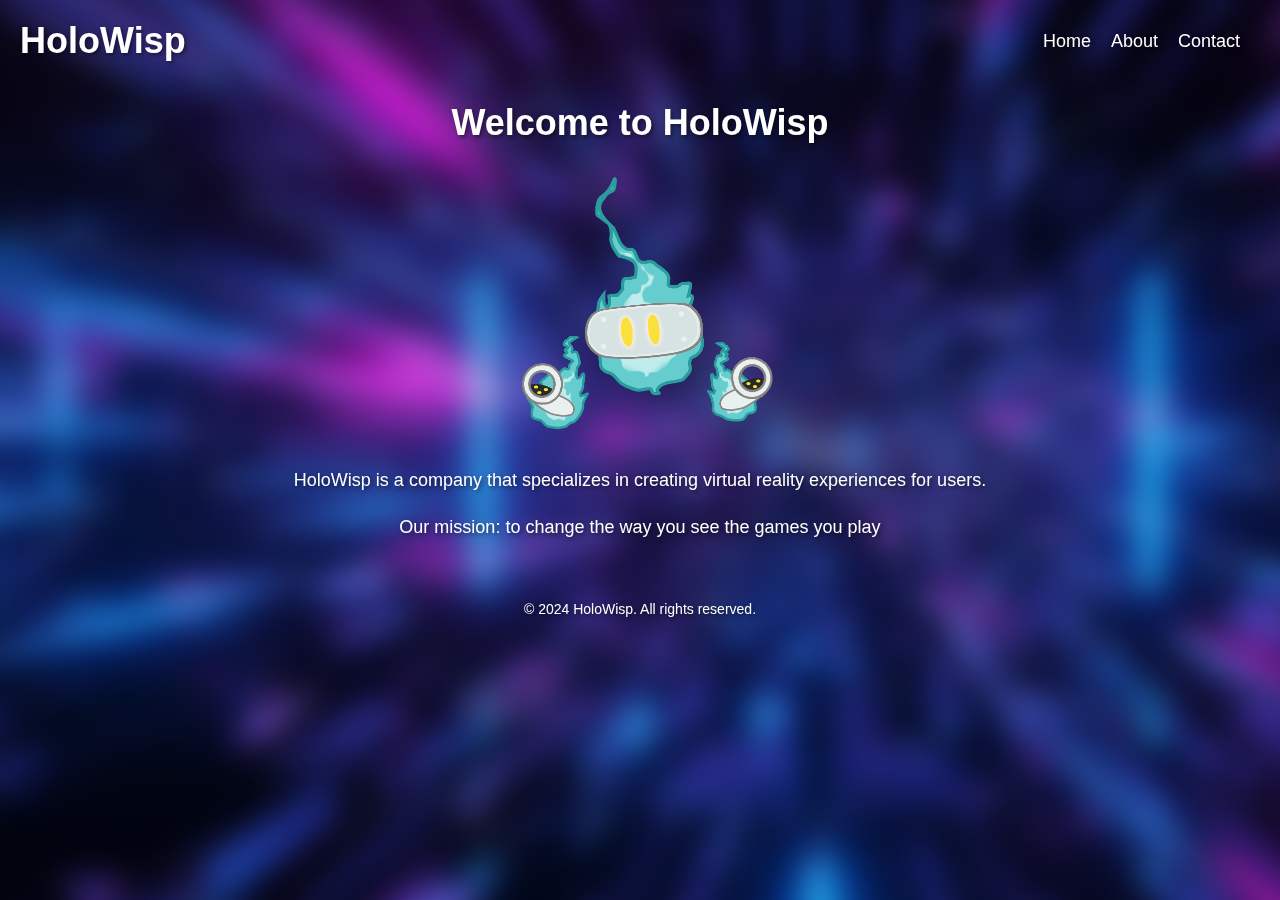
<file: index.html>
<!DOCTYPE html>
<head>
  <html lang="en">
  <meta charset="utf-8">
  <meta name="viewport" content="width=device-width, initial-scale=1.0">
  <title>HoloWisp - Home</title>
  <link href="style.css" rel="stylesheet" />
  <link rel="icon" type="image/png" href="Images/HoloWispLogo.png">
</head>
<body>
  <div class="bg-image"></div>
  <header>
    <h1>HoloWisp</h1>
    <nav>
      <ul>
        <li><a href="index.html">Home</a></li>
        <li><a href="about.html">About</a></li>
        <li><a href="contact.html">Contact</a></li>
      </ul>
    </nav>
  </header>
  <main>
    <h2>Welcome to HoloWisp</h2>
    <img src="Images/HoloWispLogo.png" alt="logo" width=300px>
    <p>HoloWisp is a company that specializes in creating virtual reality experiences for users.</p>
    <p>Our mission: to change the way you see the games you play</p>
  </main>
  <footer>
    <p>&copy; 2024 HoloWisp. All rights reserved.</p>
  </footer>
</body>
</html>
</file>
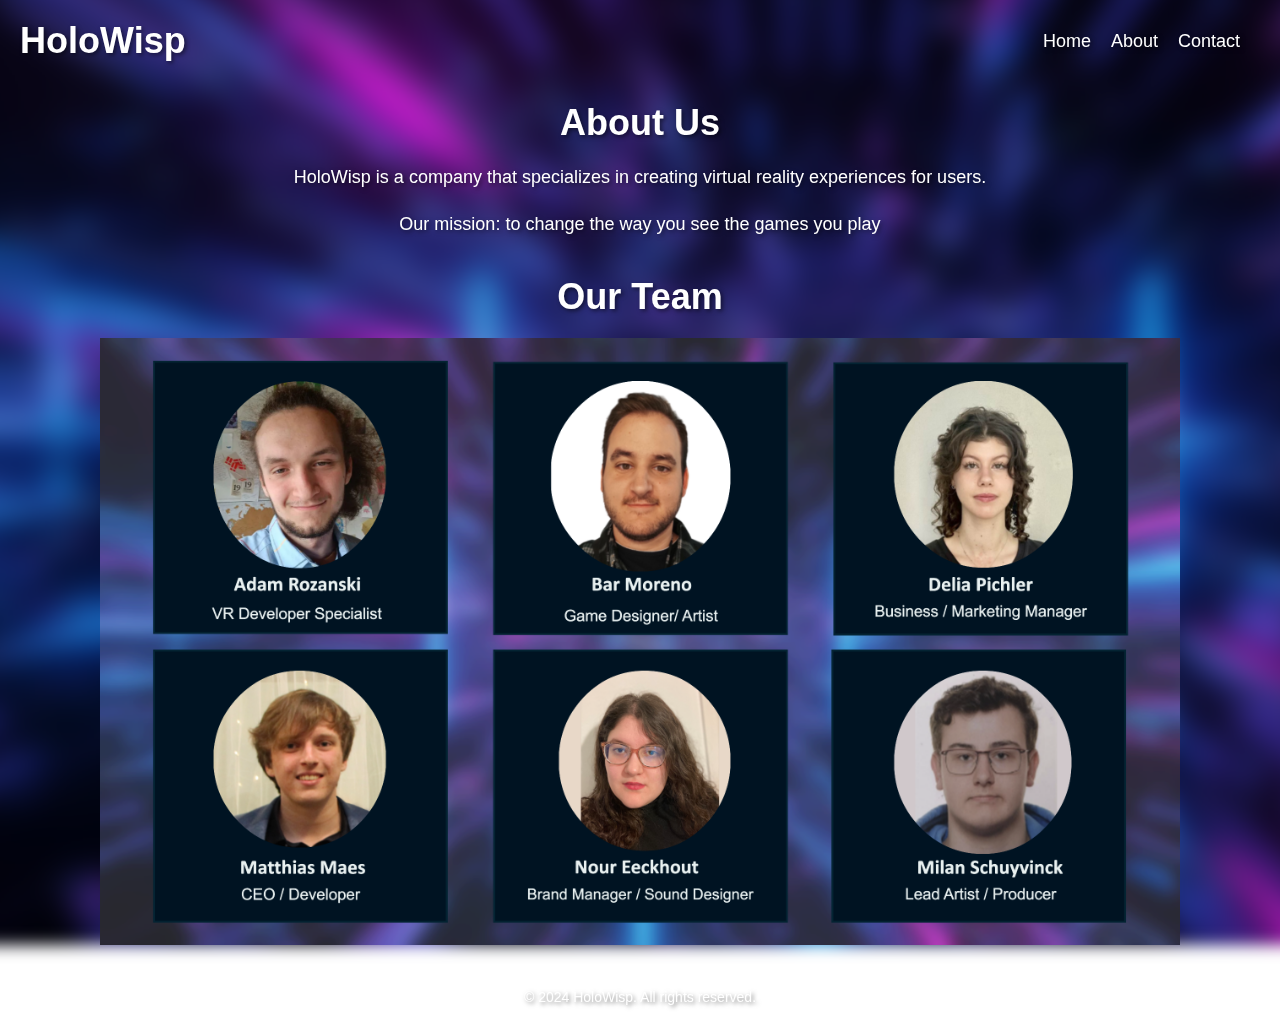
<file: about.html>
<!DOCTYPE html>
<head>
  <html lang="en">
  <meta charset="utf-8">
  <meta name="viewport" content="width=device-width, initial-scale=1.0">
  <title>HoloWisp - About Us</title>
  <link href="style.css" rel="stylesheet" />
  <link rel="icon" type="image/png" href="Images/HoloWispLogo.png">
</head>
<body>
    <div class="bg-image"></div>
  <header>
    <h1>HoloWisp</h1>
    <nav>
      <ul>
        <li><a href="index.html">Home</a></li>
        <li><a href="about.html">About</a></li>
        <li><a href="contact.html">Contact</a></li>
      </ul>
    </nav>
  </header>
  <main>
    <h2>About Us</h2>
    <p>HoloWisp is a company that specializes in creating virtual reality experiences for users.</p>
    <p>Our mission: to change the way you see the games you play</p>
    <br>
    <h2>Our Team</h2>
    <img src="Images/Team.png" alt="team" width="1080px">
  </main>
  <footer>
    <p>&copy; 2024 HoloWisp. All rights reserved.</p>
  </footer>
</body>
</html>
</file>
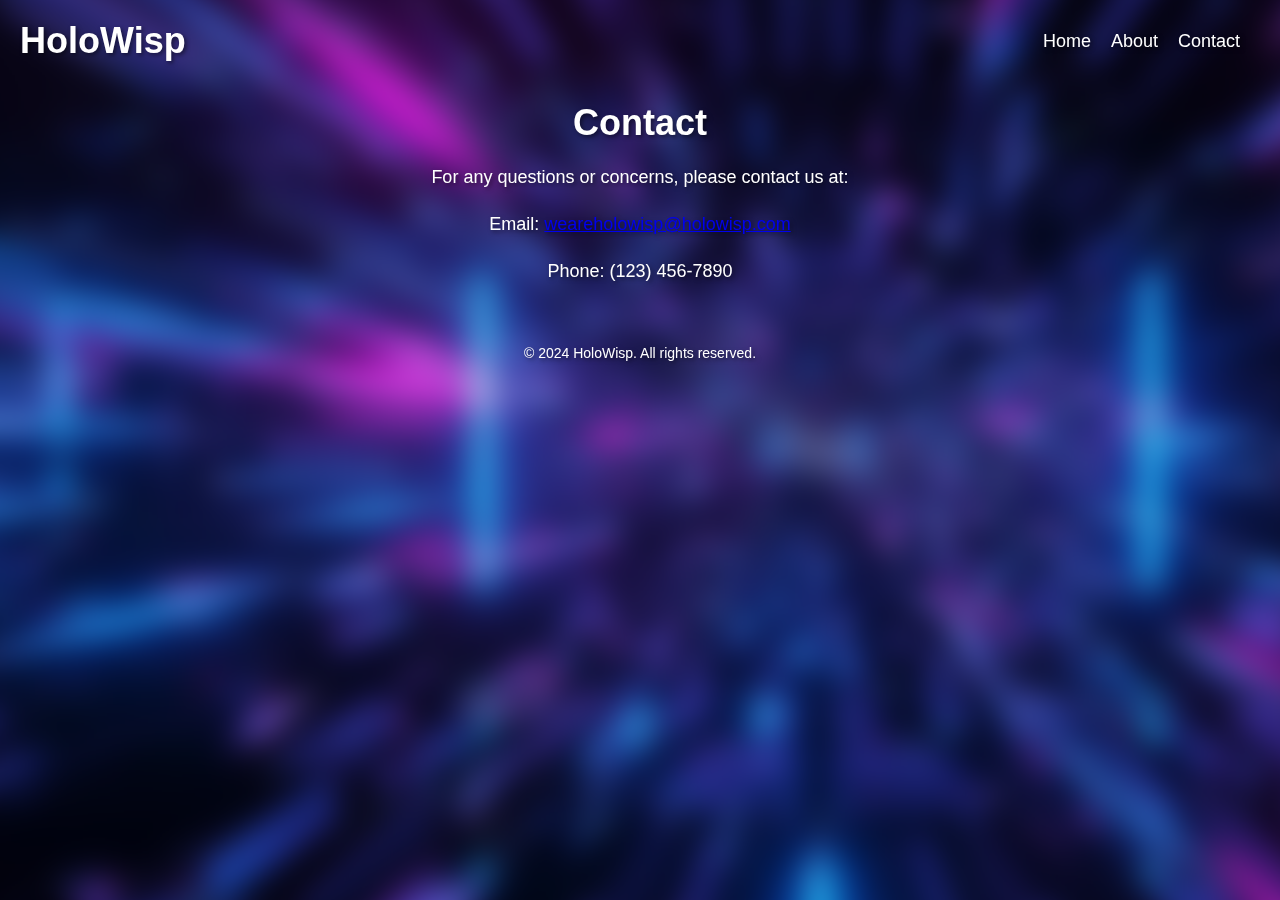
<file: contact.html>
<!DOCTYPE html>
<head>
  <html lang="en">
  <meta charset="utf-8">
  <meta name="viewport" content="width=device-width, initial-scale=1.0">
  <title>HoloWisp - contact</title>
  <link href="style.css" rel="stylesheet" />
  <link rel="icon" type="image/png" href="Images/HoloWispLogo.png">
</head>
<body>
    <div class="bg-image"></div>
  <header>
    <h1>HoloWisp</h1>
    <nav>
      <ul>
        <li><a href="index.html">Home</a></li>
        <li><a href="about.html">About</a></li>
        <li><a href="contact.html">Contact</a></li>
      </ul>
    </nav>
  </header>
  <main>
    <h2>Contact</h2>
    <p>For any questions or concerns, please contact us at:</p>
    <p>Email: <a href="mailto:chaoticartproductions@outlook.com">weareholowisp@holowisp.com</a></p>
    <p>Phone: (123) 456-7890</p>
  </main>
  <footer>
    <p>&copy; 2024 HoloWisp. All rights reserved.</p>
  </footer>
</body>
</html>
</file>
<file: style.css>
* {
    margin: 0;
    padding: 0;
}

body {
    color: #ffffff;
    font-family: Arial, sans-serif;
}

.bg-image {
    position: fixed;
    top: -5%;
    left: -5%;
    width: 110%;
    height: 110%;
    background-color: black;
    background-image: url(Images/background2.png);
    background-size: cover;
    -webkit-filter: blur(8px);
    filter: blur(8px);
    z-index: -1;
}

header {
    display: flex;
    justify-content: space-between;
    align-items: center;
    padding: 20px;
}

header h1 {
    font-size: 36px;
    margin: 0;
    color: #ffffff;
    text-shadow: 2px 2px 4px rgba(0, 0, 0, 0.5);
}

nav ul {
    list-style: none;
    margin: 0;
    padding: 0;
    display: flex;
}

nav li {
    margin-right: 20px;
}

nav a {
    color: #ffffff;
    text-decoration: none;
    font-size: 18px;
    text-shadow: 2px 2px 4px rgba(0, 0, 0, 0.5);
}

nav a:hover {
    text-decoration: underline;
}

main {
    max-width: 1200px;
    margin: 0 auto;
    padding: 20px;
    text-align: center;
    align-content: center;
    align-items: center;
    color: #ffffff;
    text-shadow: 2px 2px 4px rgba(0, 0, 0, 0.5);
}

main h2 {
    font-size: 36px;
    margin-bottom: 20px;
}

main p {
    font-size: 18px;
    line-height: 1.5;
    margin-bottom: 20px;
}

footer {
    text-align: center;
    padding: 20px;
    color: #ffffff;
    text-shadow: 2px 2px 4px rgba(0, 0, 0, 0.5);
}

footer p {
    font-size: 14px;
    margin: 0;
}

@media screen and (max-width: 768px) {
    header h1 {
        font-size: 24px;
    }

    main h2 {
        font-size: 28px;
    }

    main p {
        font-size: 16px;
    }

    footer p {
        font-size: 12px;
    }
}
</file>
